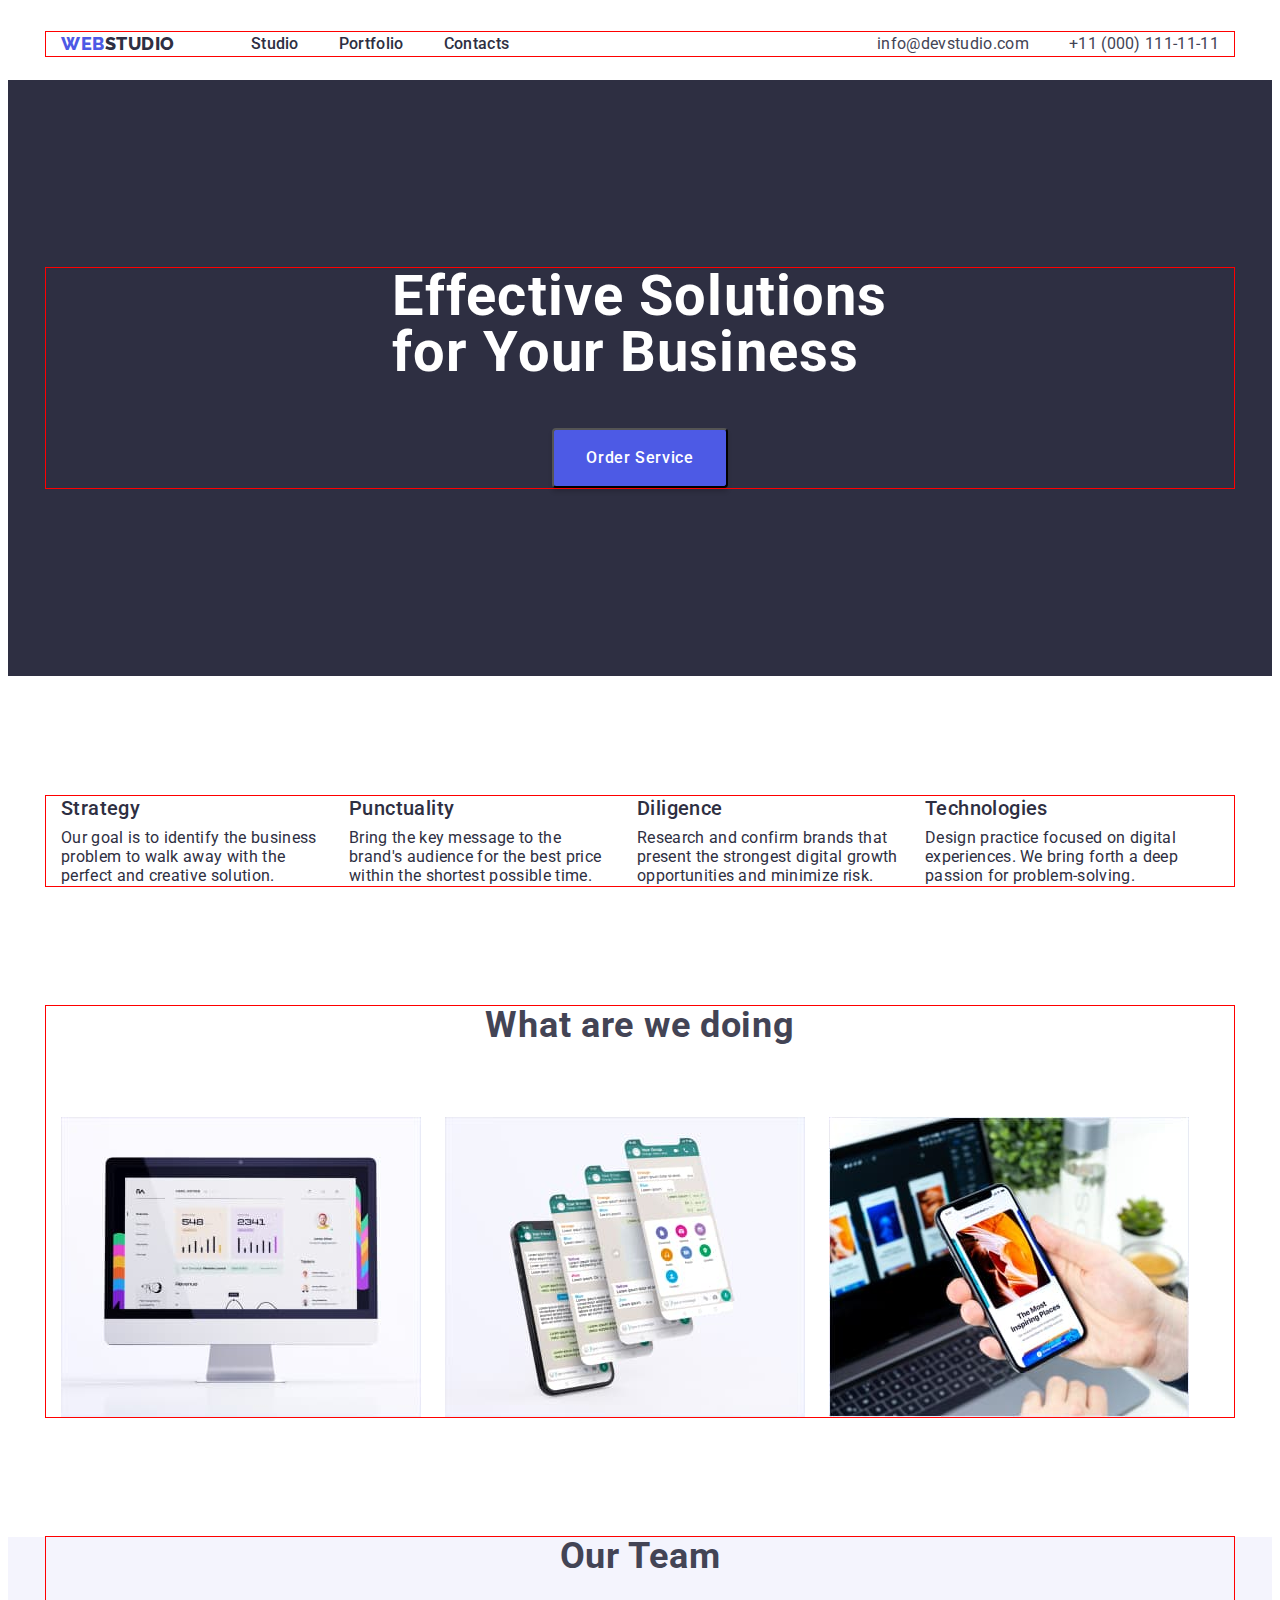
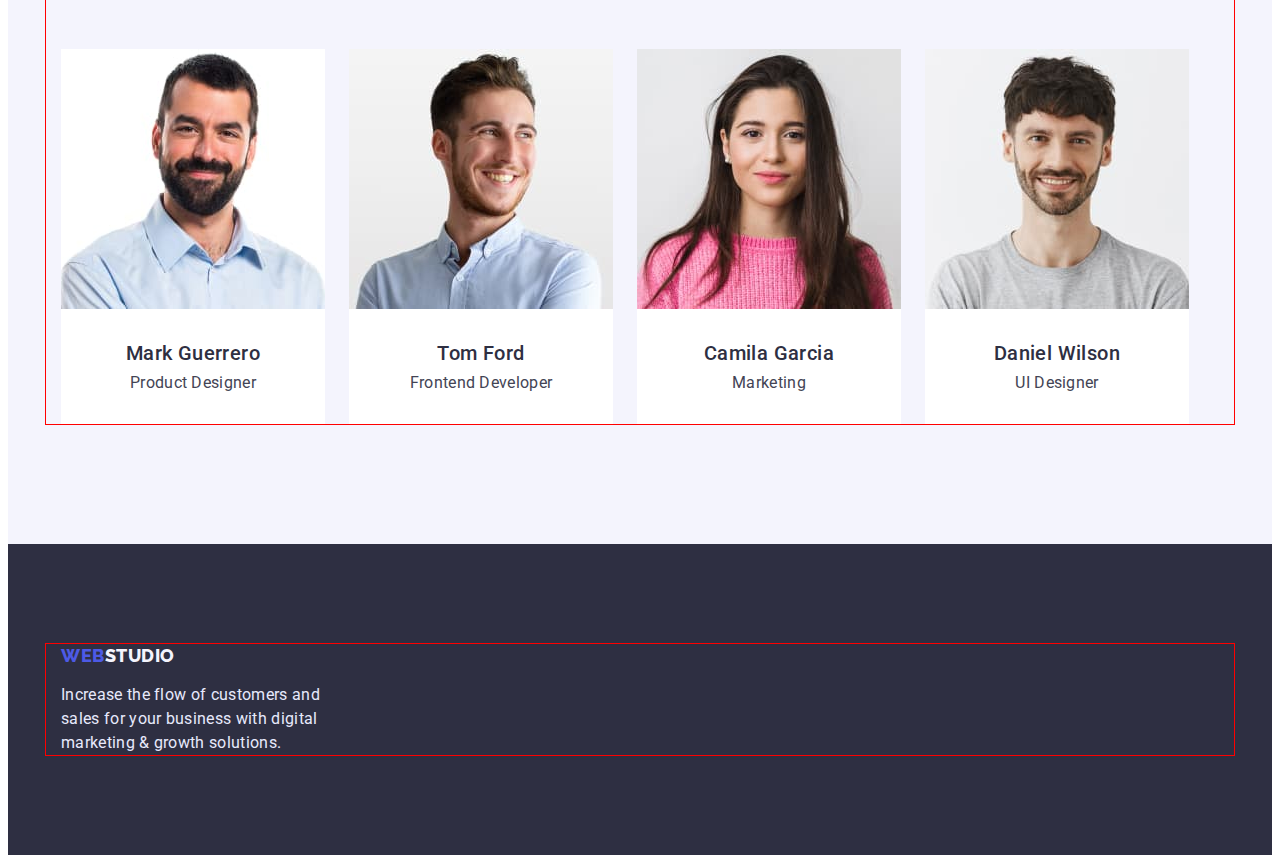
<file: index.html>
<!DOCTYPE html>
<html lang="en">

<head>
    <meta charset="UTF-8">
    <meta http-equiv="X-UA-Compatible" content="IE=edge">
    <meta name="viewport" content="width=device-width, initial-scale=1.0">
    <title>WebStudio</title>
    <link rel="stylesheet" href="https://cdnjs.cloudflare.com/ajax/libs/modern-normalize/1.1.0/modern-normalize.min.css"
        integrity="sha512-wpPYUAdjBVSE4KJnH1VR1HeZfpl1ub8YT/NKx4PuQ5NmX2tKuGu6U/JRp5y+Y8XG2tV+wKQpNHVUX03MfMFn9Q=="
        crossorigin="anonymous" referrerpolicy="no-referrer" />

    <link
        href="https://fonts.googleapis.com/css2?family=Raleway:wght@800&family=Roboto:wght@400;500;700;900&display=swap"
        rel="stylesheet">
    <link rel="stylesheet" href="./styles/style.css">
</head>

<body>

    <header class="header">
        <div class="container">
            <nav class="header-navigation">
                <a class="header-logo decoration" href="./index.html"><span class="header-span">Web</span>Studio</a>
                <ul class="header-list list">
                    <li class="header-item"><a class="header-link decoration" rel="noreferrer noopener"
                            href="./index.html">Studio</a></li>
                    <li class="header-item"><a class="header-link decoration" rel="noreferrer noopener"
                            href="./portfolio.html">Portfolio</a></li>
                    <li class="header-item"><a class="header-link decoration" rel="noreferrer noopener"
                            href="">Contacts</a>
                    </li>
                </ul>
            </nav>
            <address class="header-address">
                <ul class="header-address-list list">
                    <li class="header-address-item"><a class="header-navigation decoration"
                            href="mailto:info@devstudio.com">info@devstudio.com</a></li>
                    <li class="header-address-item"><a class="header-navigation decoration" href="tel:+110001111111">+11
                            (000) 111-11-11</a></li>
                </ul>
            </address>
        </div>
    </header>

    <main>
        <!-- Hero section -->
        <section class="hero">
            <div class="container">
                <h1 class="hero-title">Effective Solutions
                    for Your Business
                </h1>
                <button type="button" class="hero-btn">Order Service</button>
            </div>
        </section>
        <!-- /Hero section -->

        <!--description section-->
        <section class="description">
            <div class="container">
                <h2 hidden>description</h2>
                <ul class="description-list list">
                    <li class="description-item">
                        <h3 class="decoration-subtitle">Strategy</h3>
                        <p class="description-text">Our goal is to identify the business
                            problem to walk away with the perfect
                            and creative solution.
                        </p>
                    </li>
                    <li class="description-item">
                        <h3 class="decoration-subtitle">Punctuality</h3>
                        <p class="description-text">Bring the key message to the brand's
                            audience for the best price within the
                            shortest possible time.
                        </p>
                    </li>
                    <li class="description-item">
                        <h3 class="decoration-subtitle">Diligence</h3>
                        <p class="description-text">Research and confirm brands that
                            present the strongest digital growth
                            opportunities and minimize risk.
                        </p>
                    </li>
                    <li class="description-item">
                        <h3 class="decoration-subtitle">Technologies</h3>
                        <p class="description-text">Design practice focused on digital experiences.
                            We bring forth a deep passion for problem-solving.
                        </p>
                    </li>
                </ul>
            </div>
        </section>
        <!--/description section-->

        <!--WORKS section-->
        <section class="work">
            <div class="container">
                <h2 class="work-subtitle">What are we doing</h2>
                <ul class="work-list list">
                    <li class="work-items"><img src="./images/computer.jpg" alt="computer version" width="360"
                            height="300">
                    </li>
                    <li class="work-items"><img src="./images/telephone.jpg" alt="mobile version" width="360"
                            height="300">
                    </li>
                    <li class="work-items"><img src="./images/notebook.jpg" alt="tablet version" width="360"
                            height="300">
                    </li>
                </ul>
            </div>
        </section>
        <!--/WORKS section-->

        <!--TEAM section-->
        <section class="team">
            <div class="container">
                <h2 class="team-subtitle">Our Team</h2>
                <ul class="team-list list">
                    <li class="team-item">
                        <img src="./images/mark-guerrero.jpg" alt="mark-guerrero" width="264" height="260">
                        <div class="wrap-team">
                            <h3 class="team-name">Mark Guerrero</h3>
                            <p class="team-text">Product Designer</p>
                        </div>
                    </li>
                    <li class="team-item">
                        <img src="./images/tom-ford.jpg" alt="tom-ford" width="264" height="260">
                        <div class="wrap-team">
                            <h3 class="team-name">Tom Ford</h3>
                            <p class="team-text">Frontend Developer</p>
                        </div>
                    </li>
                    <li class="team-item">
                        <img src="./images/camila-garcia.jpg" alt="camila-garcia" width="264" height="260">
                        <div class="wrap-team">
                            <h3 class="team-name">Camila Garcia</h3>
                            <p class="team-text">Marketing</p>
                        </div>
                    </li>
                    <li class="team-item">
                        <img src="./images/daniel-wilson.jpg" alt="daniel-wilson" width="264" height="260">
                        <div class="wrap-team">
                            <h3 class="team-name">Daniel Wilson</h3>
                            <p class="team-text">UI Designer</p>
                        </div>
                    </li>
                </ul>
            </div>
        </section>
        <!--/TEAM section-->
    </main>

    <!--footer section-->
    <footer class="footer">
        <div class="container">
            <a class="footer-logo decoration" rel="noreferrer noopener" href="./index.html">
                <span class="footer-span">Web</span>Studio</a>
            <p class="footer-text">Increase the flow of customers
                and sales for your business with
                digital marketing & growth solutions.
            </p>
        </div>
    </footer>
    <!--/footer section-->
</body>

</html>
</file>
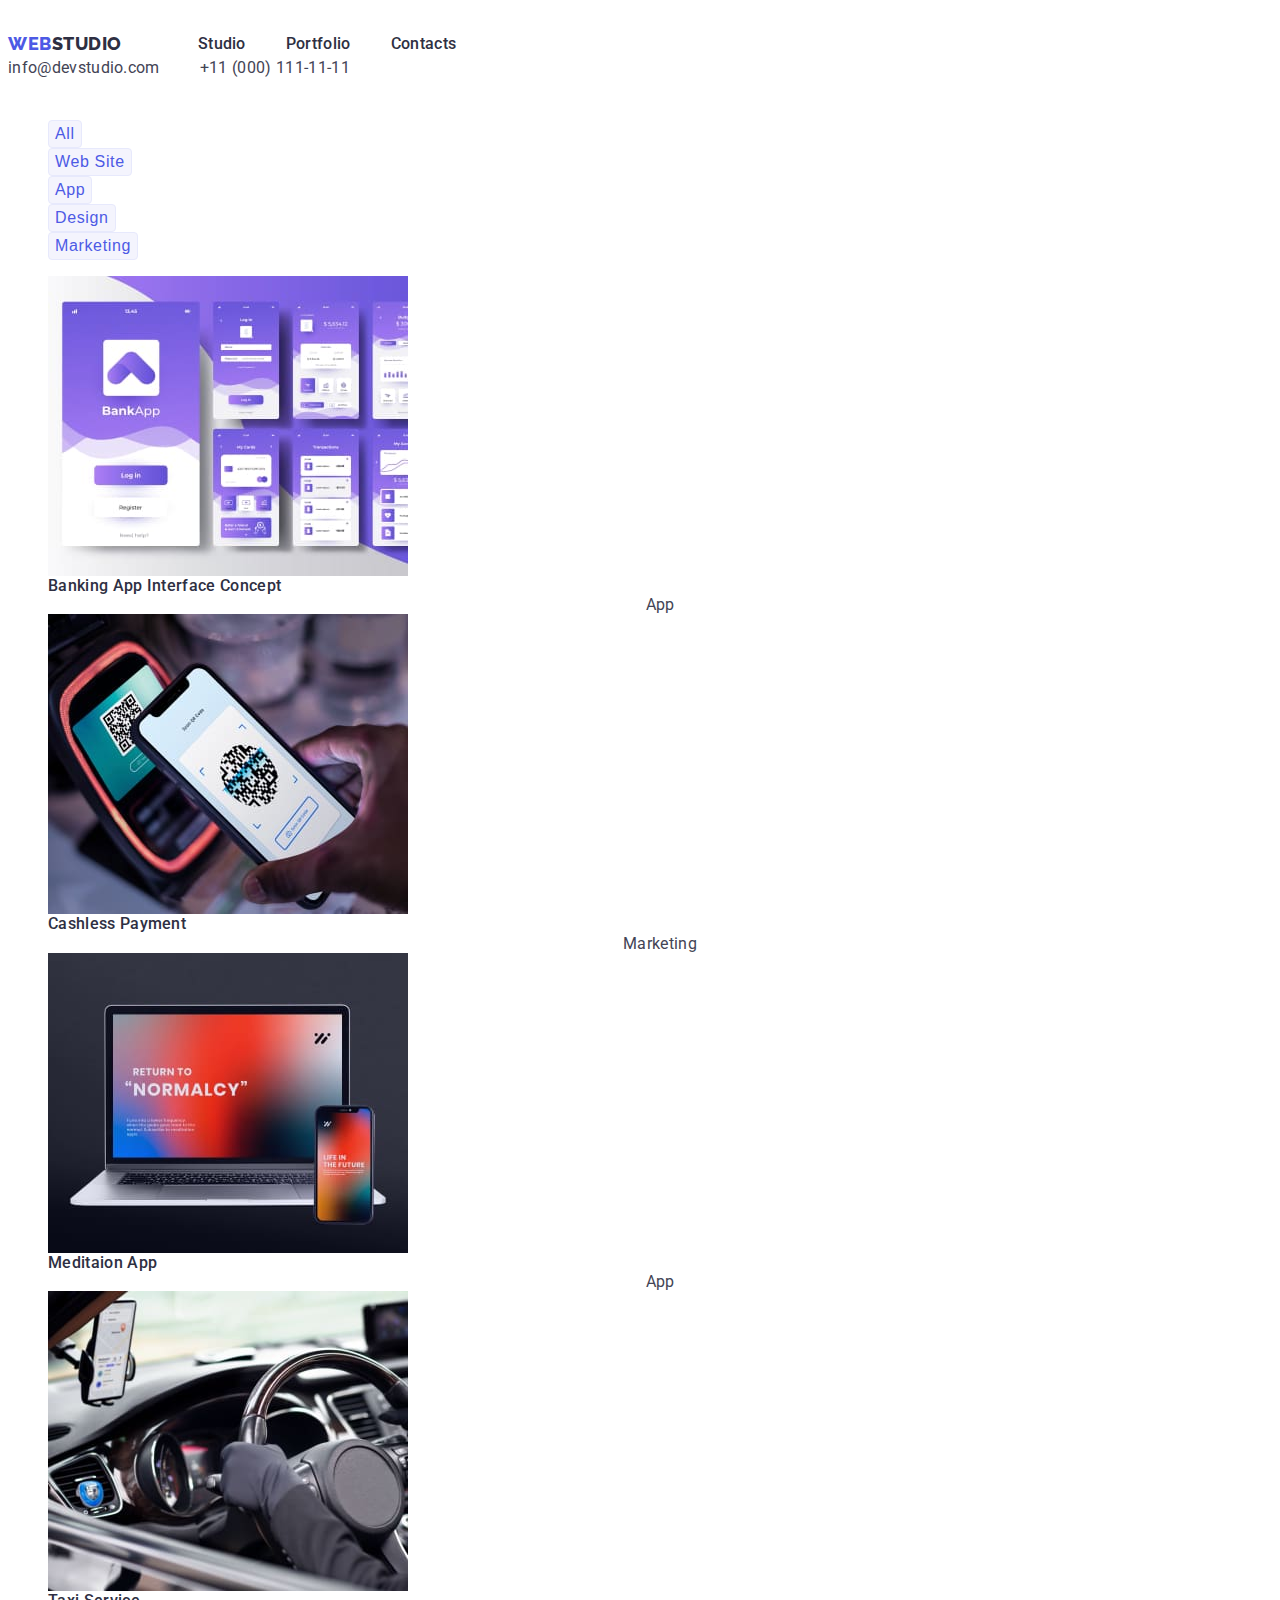
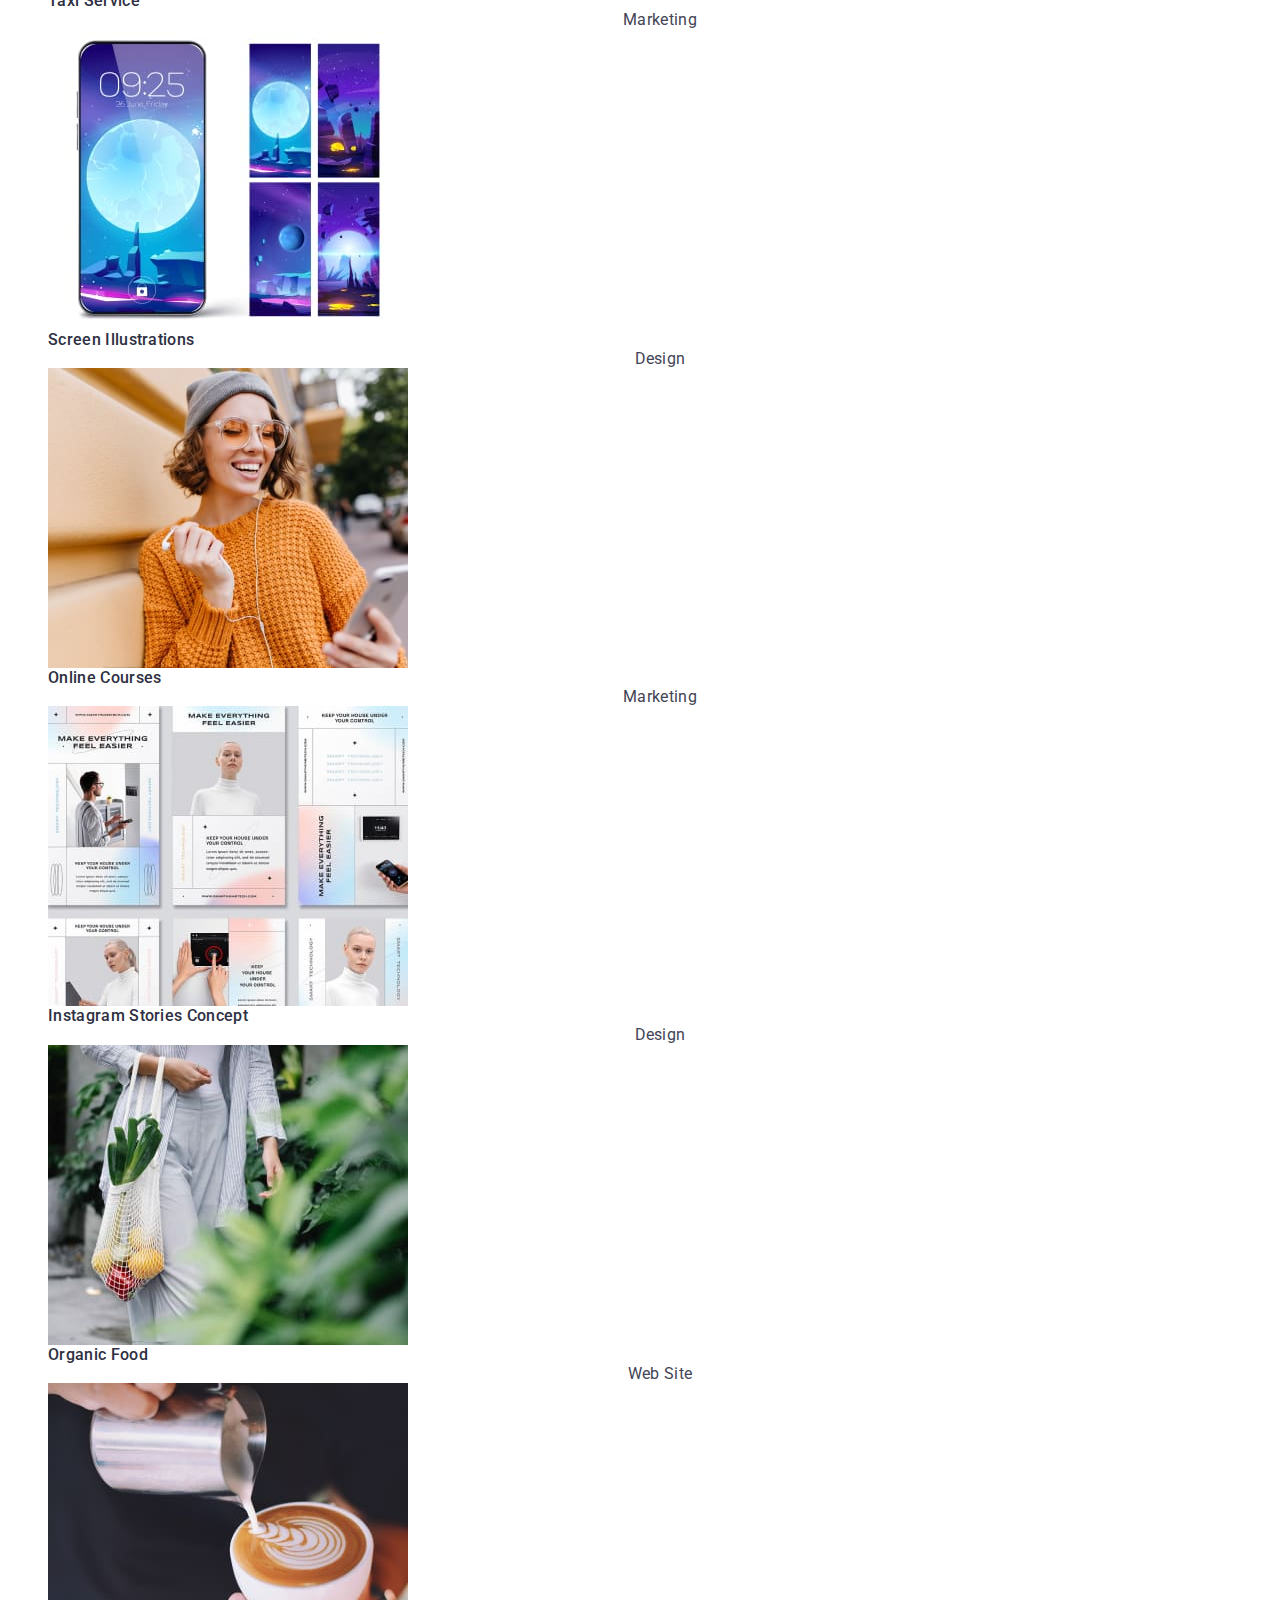
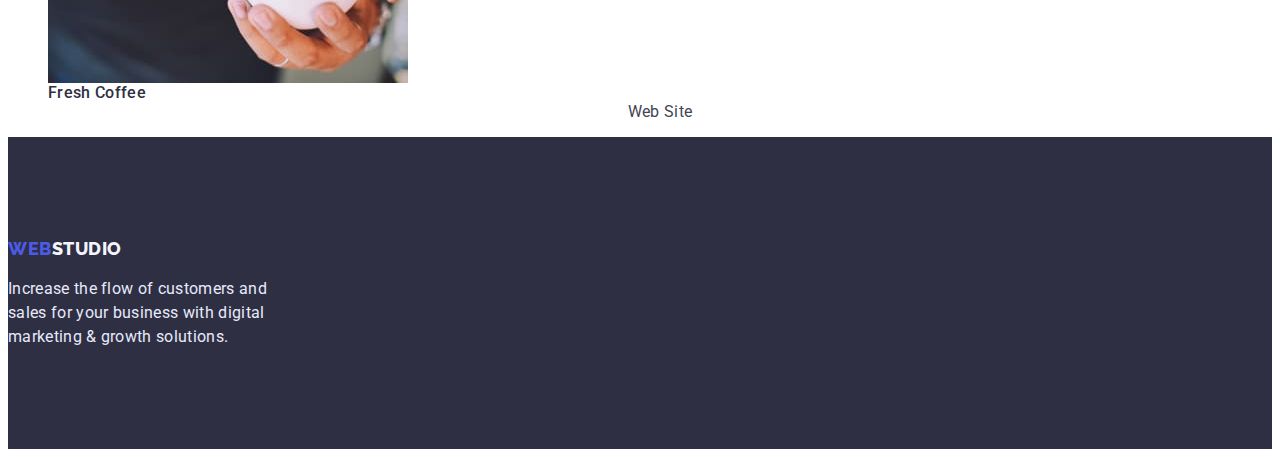
<file: portfolio.html>
<!DOCTYPE html>
<html lang="en">

<head>
    <meta charset="UTF-8">
    <meta http-equiv="X-UA-Compatible" content="IE=edge">
    <meta name="viewport" content="width=device-width, initial-scale=1.0">
    <title>portfolio</title>
    <link rel="stylesheet" href="./styles/style.css">
    <link
        href="https://fonts.googleapis.com/css2?family=Raleway:wght@800&family=Roboto:wght@400;500;700;900&display=swap"
        rel="stylesheet">
</head>

<body>

    <header class="header">
        <nav class="header-navigation">
            <a class=" header-logo decoration" href="./index.html"><span class="header-span">Web</span>Studio</a>
            <ul class="header-list list">
                <li class="header-item"><a class="header-link decoration" rel="noreferrer noopener"
                        href="./index.html">Studio</a></li>
                <li class="header-item"><a class="header-link decoration" rel="noreferrer noopener"
                        href="./portfolio.html">Portfolio</a></li>
                <li class="header-item"><a class="header-link decoration" rel="noreferrer noopener" href="">Contacts</a>
                </li>
            </ul>
        </nav>
        <address class="header-address">
            <ul class="header-address-list list">
                <li class="header-address-item"><a class="header-navigation decoration"
                        href="mailto:info@devstudio.com">info@devstudio.com</a></li>
                <li class="header-address-item"><a class="header-navigation decoration" href="tel:+110001111111">+11
                        (000)
                        111-11-11</a></li>
            </ul>
        </address>
    </header>

    <main>
        <!-- portfolio section -->
        <section class="portfolio">
            <h1 hidden class="portfolio-title">heroes</h1>
            <ul class="portfolio-filter list">
                <li class="portfolio-btn-list"><button class="portfolio-btn" type="button">All</button></li>
                <li class="portfolio-btn-list"><button class="portfolio-btn" type="button">Web Site</button></li>
                <li class="portfolio-btn-list"><button class="portfolio-btn" type="button">App</button></li>
                <li class="portfolio-btn-list"><button class="portfolio-btn" type="button">Design</button></li>
                <li class="portfolio-btn-list"><button class="portfolio-btn" type="button">Marketing</button></li>
            </ul>
            <ul class="list">
                <li class="heroes-list">
                    <a href="" class="portfolio-link decoration">
                        <img src="./images/portfolio/Banking.jpg" width="360" height="300"
                            alt="Banking App Interface Concept">
                        <h2 class="portfolio-title">Banking App Interface Concept</h2>
                        <p class="portfolio-text">App</p>
                    </a>

                </li>
                <li class="heroes-list">
                    <a href="" class="portfolio-link decoration">
                        <img src="./images/portfolio/payment.jpg" width="360" height="300" alt="Cashless Payment">
                        <h2 class="portfolio-title">Cashless Payment</h2>
                        <p class="portfolio-text">Marketing</p>
                    </a>

                </li>
                <li class="heroes-list">
                    <a href="" class="portfolio-link decoration">
                        <img src="./images/portfolio/meditation.jpg" width="360" height="300" alt="Meditaion App">
                        <h2 class="portfolio-title">Meditaion App</h2>
                        <p class="portfolio-text">App</p>
                    </a>

                </li>
                <li class="heroes-list">
                    <a href="" class="portfolio-link decoration">
                        <img src="./images/portfolio/taxi.jpg" width="360" height="300" alt="Taxi Service">
                        <h2 class="portfolio-title">Taxi Service</h2>
                        <p class="portfolio-text">Marketing</p>
                    </a>

                </li>
                <li class="heroes-list">
                    <a href="" class="portfolio-link decoration">
                        <img src="./images/portfolio/screen.jpg" width="360" height="300" alt="Screen Illustrations">
                        <h2 class="portfolio-title">Screen Illustrations</h2>
                        <p class="portfolio-text">Design</p>
                    </a>

                </li>
                <li class="heroes-list">
                    <a href="" class="portfolio-link decoration">
                        <img src="./images/portfolio/courses.jpg" width="360" height="300" alt="Online Courses">
                        <h2 class="portfolio-title">Online Courses</h2>
                        <p class="portfolio-text">Marketing</p>
                    </a>

                </li>
                <li class="heroes-list">
                    <a href="" class="portfolio-link decoration">
                        <img src="./images/portfolio/instagram.jpg" width="360" height="300"
                            alt="Instagram Stories Concept">
                        <h2 class="portfolio-title">Instagram Stories Concept</h2>
                        <p class="portfolio-text">Design</p>
                    </a>

                </li>
                <li class="heroes-list">
                    <a href="" class="portfolio-link decoration">
                        <img src="./images/portfolio/food.jpg" width="360" height="300" alt="Organic Food">
                        <h2 class="portfolio-title">Organic Food</h2>
                        <p class="portfolio-text">Web Site</p>
                    </a>

                </li>
                <li class="heroes-list">
                    <a href="" class="portfolio-link decoration">
                        <img src="./images/portfolio/Fresh.jpg" width="360" height="300" alt="Fresh Coffee">
                        <h2 class="portfolio-title">Fresh Coffee</h2>
                        <p class="portfolio-text">Web Site</p>
                    </a>

                </li>
            </ul>
        </section>
        <!-- /portfolio section -->
    </main>

    <!--footer section-->
    <footer class="footer">
        <a class="footer-logo decoration" rel="noreferrer noopener" href="./index.html"><span
                class="footer-span">Web</span>Studio</a>
        <p class="footer-text">Increase the flow of customers
            and sales for your business with
            digital marketing & growth solutions.
        </p>
    </footer>
    <!--/footer section-->

</body>

</html>
</file>
<file: styles/style.css>
:root {
  --btn-hover-color: #404bbf;
  --primary-text-color: #434455;
  --title-text-color: #2e2f42;
  --accent-color: #4d5ae5;
  --withe-text: #ffffff;
  --footer-text-color: #e7e9fc;
  --adress-text-color: #404bbf;
  --team-bg-color: #f4f4fd;
  --standart-gap: 24px;
}

body {
  color: var(--primary-text-color);
  background-color: var(--withe-text);
  font-family: "Roboto", sans-serif;
}

img {
  display: block;
}

.container {
  max-width: 1158px;
  margin: 0 auto;
  padding-left: 15px;
  padding-right: 15px;
  outline: 1px solid red;
}

.header {
  background-color: var(--withe-text);
  padding: 24px 0;
}

.header > .container {
  display: flex;
  align-items: center;
}

.list {
  list-style: none;
}

.decoration {
  text-decoration: none;
}

/* ---HEADER--- */
.header {
  background-color: var(--withe-text);
}

/* ---NAVIGATION--- */

.header-logo {
  margin-right: 76px;
  font-family: "Raleway", sans-serif;
  font-weight: 800;
  line-height: 1.3;
  font-size: 18px;
  letter-spacing: 0.03em;
  color: var(--title-text-color);
  text-transform: uppercase;
}

.header-list {
  display: flex;
  gap: 40px;
  margin: 0;
  padding: 0;
}

.header-span {
  color: var(--accent-color);
}

.header-link {
  color: var(--title-text-color);
  font-weight: 500;
  line-height: 1.5;
  font-size: 16px;
  letter-spacing: 0.02em;
}

.header-link:hover,
.header-link:focus {
  color: var(--adress-text-color);
}

.header-navigation {
  display: flex;
  color: var(--primary-text-color);
  font-weight: 400;
  line-height: 1.5;
  font-style: normal;
  font-size: 16px;
  letter-spacing: 0.02em;
}

.header-navigation:hover,
.header-navigation:focus {
  color: var(--adress-text-color);
}

.header-address-list {
  display: flex;
  margin: 0;
  padding: 0;
}

.header-address-item:not(:last-child) {
  margin-right: 40px;
}

.header-address {
  margin-left: auto;
}

/* ---HEADER--- */
/* ---HERO  section--- */

.hero {
  background-color: var(--title-text-color);
  padding: 188px 0;
}

.text-center {
  text-align: center;
}

.hero-title {
  width: 496px;
  margin: 0 auto;
  margin-bottom: 48px;

  color: var(--withe-text);
  font-weight: 700;
  line-height: 1;
  font-size: 56px;
  letter-spacing: 0.02em;
}

.hero-btn {
  padding: 16px 32px;
  box-shadow: 0px 4px 4px rgba(0, 0, 0, 0.15);
  border-radius: 4px;
  display: block;
  margin: 0 auto;

  color: var(--withe-text);
  font-weight: 500;
  background: var(--accent-color);
  cursor: pointer;
  font-size: 16px;
  line-height: 1.5;
  font-family: inherit;
  letter-spacing: 0.04em;
}

/* ---/HERO  section--- */

/* ---description section---     ---portfolio section---   */

.description {
  background-color: var(--withe-text);
  padding: 120px 0;
}

.description-list {
  margin: 0;
  padding: 0;
  display: flex;
  gap: var(--standart-gap);
}

.decoration-subtitle,
.portfolio-title {
  color: var(--title-text-color);
  font-weight: 500;
  line-height: 1.2;
  font-size: 20px;
  letter-spacing: 0.02em;
  margin: 0;
  margin-bottom: 8px;
}

.description-text,
.portfolio-title {
  color: var(--title-text-color);
  line-height: 1.2;
  font-size: 16px;
  letter-spacing: 0.02em;
  margin: 0;
}

.description-item {
  width: 264px;
}

/* ---/description section---   ---portfolio section---   */

/* ---WORKS section--- */

.work {
  background-color: var(--withe-text);
  padding-bottom: 120px;
}

.work-subtitle,
.team-subtitle {
  font-weight: 700;
  font-size: 36px;
  line-height: 1.1;
  text-align: center;
  letter-spacing: 0.02em;
  text-align: center;
  margin: 0;
  margin-bottom: 72px;
}

.work-list {
  display: flex;
  text-align: center;
  padding: 0;
  margin: 0;
  gap: var(--standart-gap);
}

/* ---/WORKS section--- */

/* ---TEAM section--- */

.team {
  background-color: var(--team-bg-color);
  padding-bottom: 120px;
}

.team-list {
  display: flex;
  margin: 0;
  padding: 0;
}

.team-item:not(:last-child) {
  margin-right: 24px;
}

.team-item {
  background-color: var(--withe-text);
}

.team-name {
  margin: 0;
  margin-bottom: 8px;

  color: var(--title-text-color);
  font-weight: 500;
  font-size: 20px;
  line-height: 1.2;
  letter-spacing: 0.02em;

  text-align: center;
}

.wrap-team {
  padding: 32px 0;
}

.team-text,
.portfolio-text {
  margin: 0;

  line-height: 1.2;
  font-size: 16px;
  letter-spacing: 0.02em;
  color: var(--primary-text-color);
  text-align: center;
}

/* ---/TEAM section--- */

/* ---footer section--- */

.footer {
  background-color: var(--title-text-color);
  padding: 100px 0;
}

.footer-logo {
  font-family: "Raleway", sans-serif;
  font-weight: 800;
  line-height: 1.3;
  font-size: 18px;
  letter-spacing: 0.03em;
  color: var(--team-bg-color);
  text-transform: uppercase;
}

.footer-span {
  color: var(--accent-color);
}

.footer-text {
  width: 264px;
  margin: 0;
  margin-top: 16px;
  font-weight: 400;
  line-height: 1.5;
  font-size: 16px;
  color: var(--footer-text-color);
  letter-spacing: 0.02em;
}

/* ---/footer section--- */

/* Portfolio.html */

.portfolio {
  background-color: var(--withe-text);
}

/* Button */

.portfolio-btn {
  color: var(--accent-color);
  border: 1px solid var(--footer-text-color);
  border-radius: 4px;
  background-color: var(--team-bg-color);
  cursor: pointer;
  font-weight: 500;
  font-size: 16px;
  line-height: 1.5;
  letter-spacing: 0.04em;
}

.portfolio-btn:hover,
.portfolio-btn:focus,
.hero-btn:hover,
.hero-btn:focus {
  background-color: var(--btn-hover-color);
  color: var(--withe-text);
}

/* Button */

/* 
--adress-text-color: #404BBF;
--footer-text-color: #e7e9fc;
--btn-hover--color: #404bbf;   hover button
--primary-text-color: #434455;   inherit --
--title-text-color: #2e2f42;
--accent-color: #4d5ae5;
--withe-text: #ffffff; */
/* Основной цвет текста  --  SLATE  #434455 */

/* Вторичній цвет текста  --  NAVY BLUE  #2E2F42 */

/* акцент background: #4D5AE5  SLATE */

/* белый текст #FFFFFF */

/* белый футер   color: #E7E9FC; */

/* лого  IRIS  #4D5AE5  и  NAVY BLUE  #2E2F42 

шрифты
700 500 400 roboto
800 raleway*/
</file>
